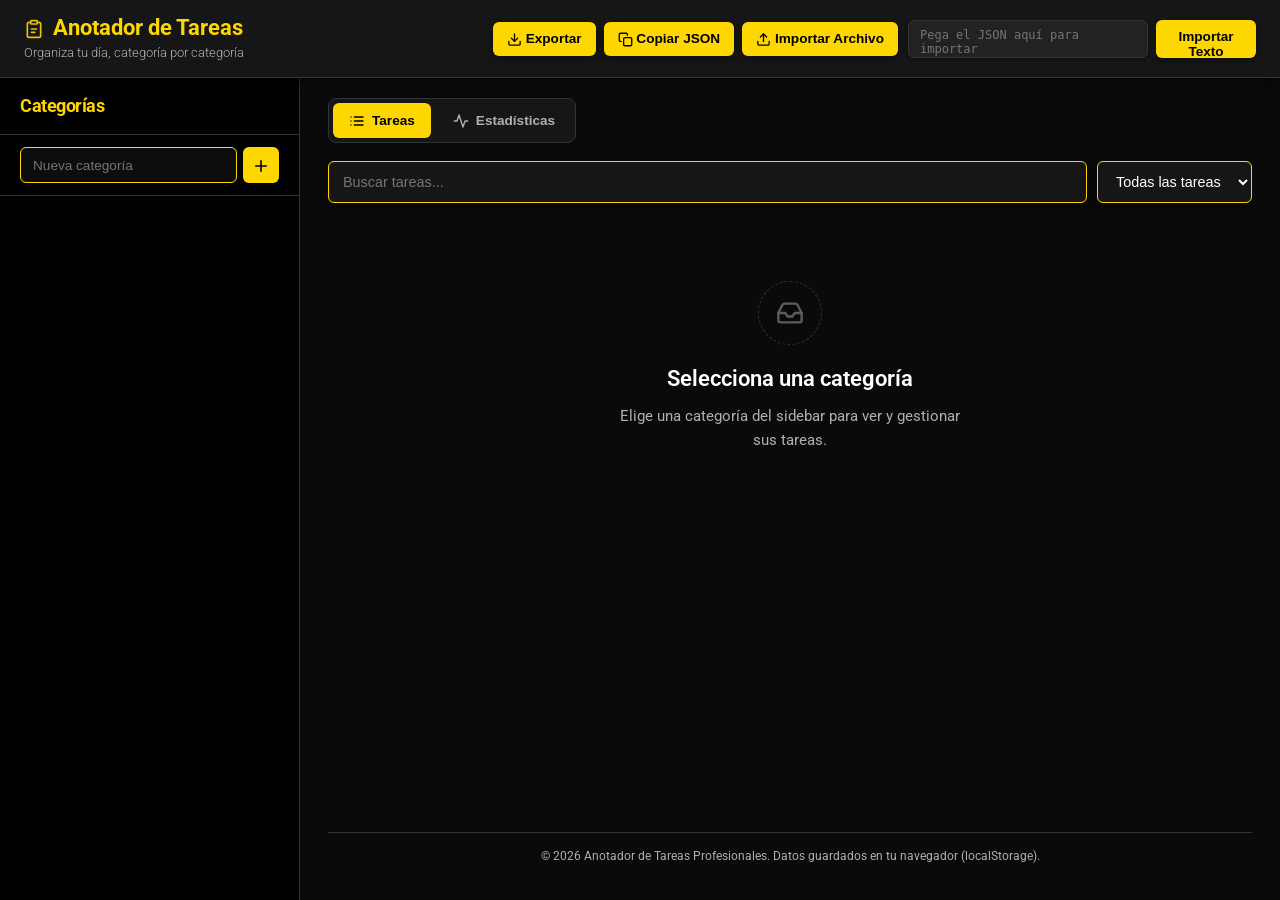
<file: index.html>
<!DOCTYPE html>
<html lang="es">
<head>
    <meta charset="UTF-8">
    <meta name="viewport" content="width=device-width, initial-scale=1.0">
    <title>Anotador de Tareas Profesionales</title>
    <link href="https://fonts.googleapis.com/css2?family=Roboto:wght@300;400;500;700&display=swap" rel="stylesheet">
    <link rel="stylesheet" href="css/loader.css?v=3">
    <link rel="stylesheet" href="css/loader-anim.css?v=3">
    <link rel="stylesheet" href="css/base.css?v=3">
    <link rel="stylesheet" href="css/sidebar.css?v=3">
    <link rel="stylesheet" href="css/main.css?v=3">
    <link rel="stylesheet" href="css/category.css?v=3">
    <link rel="stylesheet" href="css/tasks.css?v=3">
    <link rel="stylesheet" href="css/stats.css?v=3">
    <link rel="stylesheet" href="css/insights.css?v=3">
    <link rel="stylesheet" href="css/tabs.css?v=3">
    <link rel="stylesheet" href="css/layout.css?v=3">
    <link rel="stylesheet" href="css/animations.css?v=3">
</head>
<body>
    <div id="loader" class="loader" role="status" aria-live="polite" aria-label="Cargando el anotador de tareas">
        <div class="loader-bar"><i id="loader-progress"></i></div>
        <div class="loader-stage">
            <div class="loader-jump">
                <svg class="loader-mark" viewBox="0 0 24 24" fill="none" stroke="currentColor" stroke-width="1.6" stroke-linecap="round" stroke-linejoin="round" aria-hidden="true">
                    <path d="M16 4h2a2 2 0 0 1 2 2v14a2 2 0 0 1-2 2H6a2 2 0 0 1-2-2V6a2 2 0 0 1 2-2h2"/>
                    <rect x="8" y="2" width="8" height="4" rx="1"/>
                    <path d="M9 12h6M9 16h4"/>
                </svg>
                <span class="loader-shadow" aria-hidden="true"></span>
            </div>
            <p class="loader-title">Anotador de Tareas</p>
            <p class="loader-status" id="loader-status">Preparando tu tablero</p>
        </div>
    </div>

    <div id="app">
        <div id="partial-header"></div>
        <div class="workspace">
            <div id="partial-sidebar"></div>
            <div id="partial-main"></div>
        </div>
    </div>

    <script src="js/icons.js?v=3"></script>
    <script src="js/loader.js?v=3"></script>
    <script src="js/storage.js?v=3"></script>
    <script src="js/render.js?v=3"></script>
    <script src="js/tasks.js?v=3"></script>
    <script src="js/categories.js?v=3"></script>
    <script src="js/io.js?v=3"></script>
    <script src="js/stats.js?v=3"></script>
    <script src="js/stats-view.js?v=3"></script>
    <script src="js/app.js?v=3"></script>
    <script src="js/partials.js?v=3"></script>
</body>
</html>
</file>
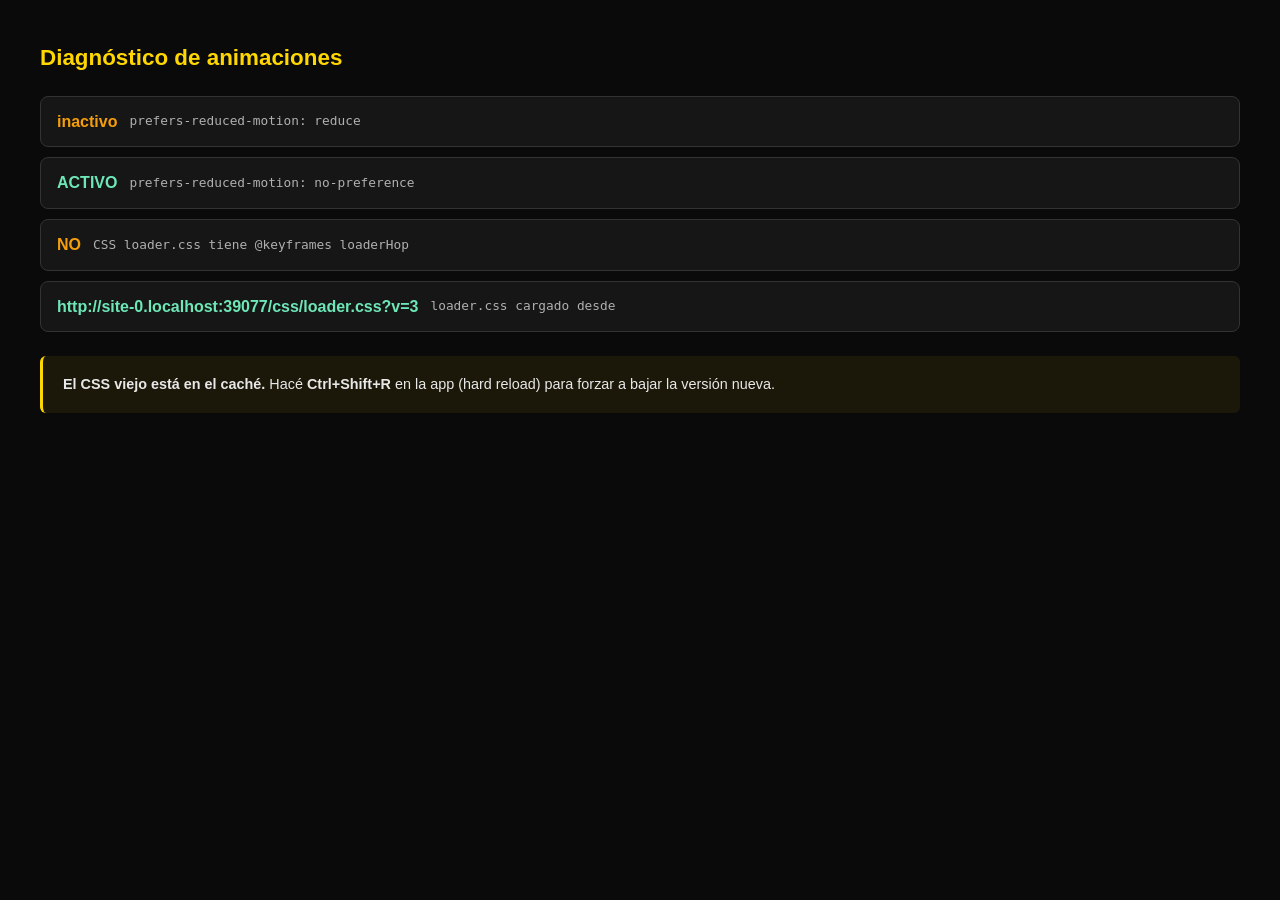
<file: _check.html>
<!DOCTYPE html>
<html lang="es">
<head>
    <meta charset="UTF-8">
    <title>Diagnóstico de animaciones</title>
    <link rel="stylesheet" href="css/base.css?v=3">
    <link rel="stylesheet" href="css/loader.css?v=3">
    <link rel="stylesheet" href="css/loader-anim.css?v=3">
    <style>
        body { padding: 40px; font-family: 'Roboto', sans-serif; }
        h1 { color: #FFD700; font-size: 1.4rem; margin-bottom: 20px; }
        .row {
            display: flex; align-items: center; gap: 12px;
            padding: 12px 16px; margin-bottom: 10px;
            background: #161616; border: 1px solid #333; border-radius: 8px;
        }
        .ok { color: #6EE7B7; font-weight: 700; }
        .bad { color: #F59E0B; font-weight: 700; }
        code { color: #B0B0B0; font-size: 0.8rem; }
        .fix {
            margin-top: 24px; padding: 16px 20px;
            background: rgba(255,215,0,0.07);
            border-left: 3px solid #FFD700; border-radius: 6px;
            color: #E8E8E8; font-size: 0.9rem; line-height: 1.7;
        }
        a { color: #FFD700; }
    </style>
</head>
<body>
    <h1>Diagnóstico de animaciones</h1>
    <div id="out"></div>
    <div class="fix" id="fix"></div>
    <script>
        const reduce = matchMedia('(prefers-reduced-motion: reduce)').matches;
        const noPref = matchMedia('(prefers-reduced-motion: no-preference)').matches;
        const dark = matchMedia('(prefers-color-scheme: dark)').matches;
        const loaderCSS = [...document.styleSheets].find(s => (s.href || '').includes('loader.css'));
        let hasHop = false;
        try {
            hasHop = [...loaderCSS.cssRules].some(r => r.name === 'loaderHop');
        } catch (e) { hasHop = false; }

        const rows = [
            ['prefers-reduced-motion: reduce', reduce ? 'ACTIVO' : 'inactivo', reduce],
            ['prefers-reduced-motion: no-preference', noPref ? 'ACTIVO' : 'inactivo', noPref],
            ['CSS loader.css tiene @keyframes loaderHop', hasHop ? 'SI' : 'NO', hasHop],
            ['loader.css cargado desde', loaderCSS ? loaderCSS.href : 'no', true]
        ];

        document.getElementById('out').innerHTML = rows.map(r =>
            `<div class="row"><span class="${r[2] ? 'ok' : 'bad'}">${r[1]}</span><code>${r[0]}</code></div>`
        ).join('');

        document.getElementById('fix').innerHTML = reduce
            ? '<b>Tu sistema tiene las animaciones en OFF.</b><br>Windows: <b>Configuración → Accesibilidad → Efectos visuales → Animaciones</b> → activar.<br>Después recargá la app con <b>Ctrl+Shift+R</b>.'
            : (hasHop
                ? '<b>Todo OK.</b> Las animaciones están habilitadas y el CSS nuevo está cargado. Si igual no se anima, hacé <b>Ctrl+Shift+R</b> (fuerza el cache) y recargá la app.'
                : '<b>El CSS viejo está en el caché.</b> Hacé <b>Ctrl+Shift+R</b> en la app (hard reload) para forzar a bajar la versión nueva.');
    </script>
</body>
</html>
</file>
<file: css/loader.css>
.loader {
    position: fixed;
    inset: 0;
    z-index: 100;
    display: flex;
    align-items: center;
    justify-content: center;
    background: var(--bg);
    opacity: 0;
    visibility: hidden;
    transition: opacity 380ms var(--ease-out), visibility 380ms;
}

.loader.is-visible { opacity: 1; visibility: visible; }
.loader.is-done { opacity: 0; visibility: hidden; }

.loader-bar {
    position: absolute;
    top: 0;
    left: 0;
    right: 0;
    height: 3px;
    background: rgba(255, 255, 255, 0.05);
    overflow: hidden;
}

.loader-bar i {
    display: block;
    height: 100%;
    width: 0;
    background: linear-gradient(90deg, var(--primary), #FFA500);
    box-shadow: 0 0 14px rgba(255, 215, 0, 0.55);
    transition: width 420ms var(--ease-out);
}

.loader-stage {
    display: flex;
    flex-direction: column;
    align-items: center;
    gap: 14px;
}

.loader-jump {
    position: relative;
    display: grid;
    place-items: center;
    padding-bottom: 12px;
}

.loader-mark {
    width: 56px;
    height: 56px;
    color: var(--primary);
    transform-origin: 50% 100%;
    filter: drop-shadow(0 0 16px rgba(255, 215, 0, 0.25));
    animation: loaderHop 1.4s var(--ease-standard) infinite;
}

.loader-shadow {
    position: absolute;
    bottom: 0;
    left: 50%;
    width: 38px;
    height: 6px;
    margin-left: -19px;
    border-radius: 50%;
    background: rgba(255, 215, 0, 0.22);
    filter: blur(2px);
    animation: loaderShadow 1.4s var(--ease-standard) infinite;
}

.loader-mark path,
.loader-mark rect {
    stroke-dasharray: 200;
    stroke-dashoffset: 200;
    animation: loaderDraw 1.4s var(--ease-out) infinite both;
}

.loader-mark path:nth-child(2) { animation-delay: 0.12s; }
.loader-mark path:nth-child(3) { animation-delay: 0.24s; }

.loader-title,
.loader-status {
    animation: loaderText 1.4s var(--ease-standard) infinite both;
}

.loader-title {
    color: var(--primary);
    font-size: 1.05rem;
    font-weight: 700;
    letter-spacing: 0.02em;
}

.loader-status {
    color: var(--text-muted);
    font-size: 0.8rem;
    font-weight: 300;
    min-height: 1.2em;
}

.loader-status::after {
    content: '';
    animation: loaderDots 1.4s steps(4, end) infinite;
}

@media (prefers-reduced-motion: reduce) {
    .loader { transition: opacity 150ms linear; }

    .loader-mark path,
    .loader-mark rect,
    .loader-mark,
    .loader-shadow,
    .loader-title,
    .loader-status {
        animation: none;
        stroke-dashoffset: 0;
    }

    .loader-mark { transform: none; opacity: 1; }
    .loader-shadow { opacity: 0.4; }
    .loader-title, .loader-status { opacity: 1; transform: none; }

    .loader-status::after { animation: none; content: '...'; }
}
</file>
<file: css/loader-anim.css>
@keyframes loaderHop {
    0% {
        transform: translate(150px, 26px) scale(0.5) rotate(-12deg);
        opacity: 0;
    }
    8% { opacity: 1; }
    14% {
        transform: translate(116px, -20px) scale(0.9, 1.1) rotate(-7deg);
        animation-timing-function: cubic-bezier(0.3, 0, 0.4, 1);
    }
    30% {
        transform: translate(70px, 0) scale(1.12, 0.88) rotate(-3deg);
        animation-timing-function: cubic-bezier(0.2, 0.7, 0.4, 1);
    }
    38% {
        transform: translate(52px, -36px) scale(0.94, 1.06) rotate(0deg);
        animation-timing-function: cubic-bezier(0.3, 0, 0.4, 1);
    }
    52% {
        transform: translate(28px, 0) scale(1.08, 0.92) rotate(0deg);
        animation-timing-function: cubic-bezier(0.2, 0.7, 0.4, 1);
    }
    58% {
        transform: translate(12px, -18px) scale(0.97, 1.03) rotate(0deg);
        animation-timing-function: cubic-bezier(0.3, 0, 0.4, 1);
    }
    68% {
        transform: translate(0, 0) scale(1.05, 0.95) rotate(0deg);
        animation-timing-function: cubic-bezier(0.2, 0.6, 0.4, 1);
    }
    76% {
        transform: translate(0, 0) scale(1) rotate(0deg);
        opacity: 1;
    }
    100% {
        transform: translate(0, 120px) scale(0.8) rotate(7deg);
        opacity: 0;
    }
}

@keyframes loaderShadow {
    0% { transform: scaleX(0.3); opacity: 0.12; }
    14% { transform: scaleX(0.6); opacity: 0.24; }
    30% { transform: scaleX(1); opacity: 0.5; }
    38% { transform: scaleX(0.7); opacity: 0.3; }
    52% { transform: scaleX(0.9); opacity: 0.45; }
    58% { transform: scaleX(0.8); opacity: 0.35; }
    68% { transform: scaleX(1); opacity: 0.5; }
    76% { transform: scaleX(1); opacity: 0.5; }
    100% { transform: scaleX(0.2); opacity: 0; }
}

@keyframes loaderDraw {
    0% { stroke-dashoffset: 200; }
    40% { stroke-dashoffset: 0; }
    75% { stroke-dashoffset: 0; }
    100% { stroke-dashoffset: 200; }
}

@keyframes loaderText {
    0%, 22% { opacity: 0; transform: translateY(10px); }
    34% { opacity: 1; transform: translateY(0); }
    72% { opacity: 1; transform: translateY(0); }
    86% { opacity: 0; transform: translateY(-8px); }
    100% { opacity: 0; }
}

@keyframes loaderDots {
    0% { content: ''; }
    25% { content: '.'; }
    50% { content: '..'; }
    75% { content: '...'; }
}
</file>
<file: css/base.css>
:root {
    --primary: #FFD700;
    --primary-dark: #F5B300;
    --bg: #0A0A0A;
    --card: #161616;
    --text: #FFF;
    --text-muted: #B0B0B0;
    --border: #333;
    --radius: 12px;
    --radius-sm: 8px;
    --shadow: 0 4px 12px rgba(0,0,0,0.5);
    --shadow-sm: 0 1px 3px rgba(0,0,0,0.4);
    --dur: 220ms;
    --ease-out: cubic-bezier(0.22, 1, 0.36, 1);
    --ease-soft: cubic-bezier(0.4, 0, 0.2, 1);
    --ease-standard: cubic-bezier(0.4, 0, 0.2, 1);
    --font: 'Roboto', system-ui, -apple-system, sans-serif;
}

* { box-sizing: border-box; margin: 0; padding: 0; }

body {
    font-family: var(--font);
    background: var(--bg);
    color: var(--text);
    line-height: 1.6;
    min-height: 100vh;
}

#app {
    display: flex;
    flex-direction: column;
    height: 100vh;
    overflow: hidden;
}

#partial-header,
#partial-sidebar,
#partial-main {
    display: contents;
}

.app-header {
    display: flex;
    align-items: center;
    justify-content: space-between;
    gap: 20px;
    flex-wrap: wrap;
    background: var(--card);
    border-bottom: 1px solid var(--border);
    padding: 14px 24px;
    box-shadow: var(--shadow);
    position: sticky;
    top: 0;
    z-index: 10;
}

.header-brand { flex: 0 0 auto; }

.header-brand h1 {
    display: flex;
    align-items: center;
    gap: 9px;
    color: var(--primary);
    font-size: 1.4rem;
    font-weight: 700;
    margin-bottom: 2px;
    line-height: 1.2;
}

.header-brand h1 .icon { opacity: 0.9; }

.header-subtitle {
    color: var(--text-muted);
    font-size: 0.8rem;
    font-weight: 300;
}

#global-actions {
    display: flex;
    flex-direction: row;
    align-items: center;
    gap: 10px;
    flex-wrap: wrap;
}

.button-row { display: flex; gap: 8px; flex-wrap: wrap; }
.import-row { display: flex; gap: 8px; align-items: center; flex-wrap: wrap; }

#global-actions button {
    background: var(--primary);
    color: #000;
    border: none;
    padding: 9px 14px;
    border-radius: 6px;
    cursor: pointer;
    font-weight: 600;
    font-size: 0.85rem;
    box-shadow: 0 2px 6px rgba(0, 0, 0, 0.45);
    transition: background var(--dur) var(--ease-out),
                transform var(--dur) var(--ease-out),
                box-shadow var(--dur) var(--ease-out);
}

#global-actions button:hover {
    background: var(--primary-dark);
    transform: translateY(-1px);
    box-shadow: 0 6px 16px rgba(0, 0, 0, 0.5);
}

#global-actions button:active { transform: scale(0.97); }

#json-textarea {
    width: 240px;
    flex: 0 0 240px;
    height: 38px;
    background: rgba(255, 255, 255, 0.05);
    color: var(--text);
    border: 1px solid var(--border);
    border-radius: 6px;
    padding: 7px 11px;
    font-family: monospace;
    font-size: 0.75rem;
    resize: none;
    box-shadow: var(--shadow-sm);
    transition: border-color var(--dur) var(--ease-out),
                box-shadow var(--dur) var(--ease-out);
}

#json-textarea:focus { outline: none; border-color: var(--primary-dark); box-shadow: 0 0 0 3px rgba(255,215,0,0.15); }

.import-row button {
    width: 100px;
    height: 38px;
    background: var(--primary);
    color: #000;
    border: none;
    border-radius: 6px;
    cursor: pointer;
    font-weight: 600;
    box-shadow: 0 2px 6px rgba(0, 0, 0, 0.45);
    transition: background var(--dur) var(--ease-out),
                transform var(--dur) var(--ease-out),
                box-shadow var(--dur) var(--ease-out);
}

.import-row button:hover {
    background: var(--primary-dark);
    transform: translateY(-1px);
    box-shadow: 0 6px 16px rgba(0, 0, 0, 0.5);
}

.app-footer {
    margin-top: auto;
    border-top: 1px solid var(--border);
    padding: 14px 0;
    color: var(--text-muted);
    font-size: 0.75rem;
    text-align: center;
}
</file>
<file: css/sidebar.css>
#sidebar {
    width: 300px;
    background: #000;
    border-right: 1px solid var(--border);
    display: flex;
    flex-direction: column;
    height: 100%;
    box-shadow: 2px 0 10px rgba(255,215,0,0.1);
}

.sidebar-header { padding: 14px 20px; border-bottom: 1px solid var(--border); }
.sidebar-header h2 {
    color: var(--primary);
    font-size: 1.1rem;
    font-weight: 700;
    letter-spacing: -0.5px;
}

#add-category-form {
    padding: 12px 20px;
    border-bottom: 1px solid var(--border);
    background: rgba(0,0,0,0.2);
}

.add-category-field { display: flex; gap: 6px; }

#category-input {
    flex: 1;
    padding: 9px 12px;
    background: rgba(255,255,255,0.05);
    border: 1px solid var(--primary);
    border-radius: 6px;
    color: var(--text);
    font-size: 0.85rem;
    box-shadow: var(--shadow);
}

#category-input:focus { outline: none; border-color: var(--primary-dark); box-shadow: 0 0 0 3px rgba(255,215,0,0.15); }

#add-category-form button {
    background: var(--primary);
    color: #000;
    border: none;
    width: 36px;
    height: 36px;
    border-radius: 6px;
    cursor: pointer;
    font-size: 1rem;
    font-weight: bold;
    box-shadow: 0 2px 6px rgba(0, 0, 0, 0.45);
    transition: background var(--dur) var(--ease-out),
                transform var(--dur) var(--ease-out);
}

#add-category-form button:hover { background: var(--primary-dark); transform: translateY(-1px); }
#add-category-form button:active { transform: scale(0.95); }

#category-list {
    list-style: none;
    padding: 14px 20px;
    overflow-y: auto;
    flex: 1;
}

.category-item {
    display: flex;
    justify-content: space-between;
    align-items: center;
    padding: 12px 14px;
    border-radius: var(--radius);
    margin-bottom: 8px;
    cursor: pointer;
    transition: transform var(--dur) var(--ease-out),
                background var(--dur) var(--ease-out),
                border-color var(--dur) var(--ease-out);
    border: 1px solid transparent;
    background: rgba(255, 215, 0, 0.03);
}

.category-item.adding { animation: slideInSidebar var(--dur) var(--ease-out) both; }

.category-item:hover {
    transform: translateX(4px);
    background: rgba(255,215,0,0.07);
    border-color: rgba(255,215,0,0.2);
}

.category-item.active {
    background: linear-gradient(45deg, var(--primary), #FFA500);
    color: #000;
    border-color: var(--primary);
    box-shadow: 0 4px 12px rgba(0,0,0,0.5);
}

.category-item.active span { color: #000; font-weight: 600; }
.category-item span {
    flex: 1;
    overflow: hidden;
    white-space: nowrap;
    text-overflow: ellipsis;
    font-size: 0.9rem;
}

.category-item button {
    background: none;
    border: none;
    cursor: pointer;
    font-size: 0.9rem;
    opacity: 0.5;
    transition: opacity var(--dur) var(--ease-out),
                color var(--dur) var(--ease-out);
    padding: 4px;
}

.category-item button:hover { opacity: 1; color: #ef4444; }
</file>
<file: css/main.css>
﻿#main-content {
    flex: 1;
    min-height: 0;
    overflow-y: auto;
    padding: 20px 28px;
    background: var(--bg);
    display: flex;
    flex-direction: column;
}

#stats { margin-bottom: 18px; }

.stats-container {
    display: flex;
    gap: 10px;
    background: var(--card);
    padding: 14px 18px;
    border-radius: var(--radius);
    box-shadow: var(--shadow);
    flex-wrap: wrap;
    border: 1px solid var(--border);
}

.stats-container span {
    display: flex;
    align-items: center;
    gap: 6px;
    font-weight: 600;
    font-size: 0.85rem;
    color: var(--text-muted);
}

.stats-container span:first-child { color: var(--primary); font-size: 0.9rem; }

.search-filter {
    display: flex;
    gap: 10px;
    margin-bottom: 18px;
    flex-wrap: wrap;
}

#search-input {
    flex: 1;
    min-width: 180px;
    padding: 11px 14px;
    background: var(--card);
    border: 1px solid var(--primary);
    border-radius: 6px;
    color: var(--text);
    font-size: 0.9rem;
    box-shadow: var(--shadow);
}

#search-input:focus { outline: none; border-color: var(--primary-dark); box-shadow: 0 0 0 3px rgba(255,215,0,0.15); }

#filter-select {
    padding: 11px 14px;
    background: var(--card);
    border: 1px solid var(--primary);
    border-radius: 6px;
    color: var(--text);
    font-size: 0.9rem;
    cursor: pointer;
    box-shadow: var(--shadow);
}

#filter-select:focus { outline: none; border-color: var(--primary-dark); }

.category-content { width: 100%; }

.empty-state {
    display: flex;
    flex-direction: column;
    align-items: center;
    justify-content: center;
    text-align: center;
    padding: 60px 20px;
    color: var(--text-muted);
}

.empty-icon { margin-bottom: 14px; }
.empty-state h3 {
    color: var(--text);
    font-size: 1.4rem;
    font-weight: 600;
    margin-bottom: 7px;
}
.empty-state p {
    font-size: 0.95rem;
    max-width: 340px;
    line-height: 1.6;
}
</file>
<file: css/category.css>
﻿.category-main {
    background: var(--card);
    padding: 16px 18px;
    border-radius: var(--radius);
    box-shadow: 0 8px 20px rgba(0,0,0,0.55);
    border: 1px solid var(--border);
}

.category-header {
    display: flex;
    justify-content: space-between;
    align-items: center;
    gap: 16px;
    margin-bottom: 12px;
}

.category-header h2 {
    color: var(--primary);
    font-size: 1.25rem;
    font-weight: 700;
    margin: 0;
    line-height: 1.3;
}

.category-main ul {
    display: flex;
    flex-direction: column;
    gap: 6px;
}

.category-actions { display: flex; gap: 8px; }

.category-actions button {
    background: transparent;
    border: 1px solid #3A3A3A;
    color: #A0A0A0;
    padding: 6px 10px;
    border-radius: 6px;
    cursor: pointer;
    font-size: 0.78rem;
    font-weight: 500;
    transition: background var(--dur) var(--ease-out),
                border-color var(--dur) var(--ease-out),
                color var(--dur) var(--ease-out);
}

.category-actions button:hover {
    background: rgba(255, 215, 0, 0.07);
    border-color: rgba(255, 215, 0, 0.45);
    color: var(--primary);
}

.add-task {
    display: flex;
    gap: 10px;
    margin-bottom: 12px;
    align-items: center;
    flex-wrap: wrap;
}

.add-task input {
    flex: 1;
    min-width: 180px;
    padding: 9px 12px;
    background: var(--card);
    border: 1px solid var(--primary);
    border-radius: 6px;
    color: var(--text);
    font-size: 0.88rem;
    box-shadow: var(--shadow-sm);
}

.add-task input:focus {
    outline: none;
    border-color: var(--primary-dark);
    box-shadow: 0 0 0 3px rgba(255,215,0,0.15);
}

.add-task button {
    background: var(--primary);
    color: #000;
    border: none;
    padding: 9px 16px;
    border-radius: 6px;
    cursor: pointer;
    font-weight: 600;
    font-size: 0.85rem;
    box-shadow: 0 2px 6px rgba(0, 0, 0, 0.45);
    transition: background var(--dur) var(--ease-out),
                transform var(--dur) var(--ease-out),
                box-shadow var(--dur) var(--ease-out);
}

.add-task button:hover {
    background: var(--primary-dark);
    transform: translateY(-1px);
    box-shadow: 0 6px 16px rgba(0, 0, 0, 0.5);
}

.add-task button:active { transform: scale(0.97); }
</file>
<file: css/tasks.css>
.task {
    display: flex;
    flex-direction: column;
    gap: 6px;
    padding: 10px 12px;
    border-radius: var(--radius-sm);
    border: 1px solid var(--border);
    background: var(--card);
    box-shadow: var(--shadow-sm);
    transition: transform var(--dur) var(--ease-out),
                box-shadow var(--dur) var(--ease-out),
                background var(--dur) var(--ease-out),
                border-color var(--dur) var(--ease-out);
}

@media (min-width: 900px) {
    .task {
        flex-direction: row;
        align-items: center;
        gap: 16px;
    }

    .task > span { flex: 1; }
    .task-actions { flex: 0 0 auto; }
}

.task:hover {
    transform: translateY(-1px);
    box-shadow: 0 6px 14px rgba(0, 0, 0, 0.55);
    border-color: var(--primary);
    background: #1F1F1F;
}

.task.adding { animation: taskAdded 200ms ease both; }
.task.removing { animation: taskRemoved 200ms ease-in both; }

.task span {
    font-size: 0.9rem;
    font-weight: 400;
    white-space: normal;
    word-break: break-word;
    overflow-wrap: anywhere;
    color: var(--text);
}

.task-actions {
    display: flex;
    justify-content: flex-start;
    align-items: center;
    gap: 16px;
    flex-wrap: wrap;
}

.status-buttons { display: flex; gap: 6px; flex-wrap: wrap; }

.status-btn {
    display: inline-flex;
    align-items: center;
    gap: 5px;
    padding: 5px 9px;
    border: 1px solid #2A2A2A;
    border-radius: 6px;
    background: #121212;
    color: #8A8A8A;
    font-size: 0.7rem;
    font-weight: 500;
    letter-spacing: 0.01em;
    cursor: pointer;
    transition: background var(--dur) var(--ease-out),
                border-color var(--dur) var(--ease-out),
                color var(--dur) var(--ease-out);
}

.status-btn:hover {
    background: #1A1A1A;
    border-color: #3A3A3A;
    color: #D0D0D0;
}

.status-btn .icon {
    opacity: 0.6;
    transition: opacity var(--dur) var(--ease-out);
}

.status-btn:hover .icon { opacity: 0.85; }

.status-btn:active { background: #0D0D0D; }

.pending-btn.active {
    background: rgba(160, 160, 160, 0.14);
    border-color: rgba(180, 180, 180, 0.4);
    color: #E8E8E8;
}

.in-progress-btn.active {
    background: rgba(255, 215, 0, 0.11);
    border-color: rgba(255, 215, 0, 0.5);
    color: var(--primary);
}

.completed-btn.active {
    background: rgba(34, 197, 94, 0.12);
    border-color: rgba(34, 197, 94, 0.45);
    color: #6EE7B7;
}

.status-btn.active { font-weight: 600; }
.status-btn.active .icon { opacity: 1; }

.task button {
    background: none;
    border: none;
    color: var(--text-muted);
    cursor: pointer;
    font-size: 1rem;
    padding: 6px;
    transition: color var(--dur) var(--ease-out);
}

.task button:hover { color: #ef4444; }

.pending { background: rgba(136,136,136,0.07); border-left: 4px solid rgba(136,136,136,0.2); }
.in-progress { background: rgba(255,215,0,0.09); border-left: 4px solid rgba(255,215,0,0.25); }
.completed { background: rgba(255,255,255,0.04); color: var(--text-muted); border-left: 4px solid rgba(255,255,255,0.08); }
.completed span { text-decoration: line-through; font-weight: 300; }
</file>
<file: css/stats.css>
﻿.stats-section { margin-bottom: 20px; }

.stats-panel {
    display: grid;
    grid-template-columns: 150px 1fr;
    gap: 18px;
    background: var(--card);
    padding: 20px;
    border-radius: var(--radius);
    box-shadow: var(--shadow);
    border: 1px solid var(--border);
}

.ring-wrap {
    display: flex;
    flex-direction: column;
    align-items: center;
    justify-content: center;
    gap: 8px;
    border-right: 1px solid var(--border);
    padding-right: 18px;
}

.ring {
    --pct: 0;
    position: relative;
    width: 108px;
    height: 108px;
    border-radius: 50%;
    background: conic-gradient(var(--primary) calc(var(--pct) * 1%), #2A2A2A 0);
    display: grid;
    place-items: center;
    transition: background 600ms var(--ease-standard);
}

.ring::before {
    content: '';
    position: absolute;
    inset: 11px;
    border-radius: 50%;
    background: var(--card);
}

.ring-value {
    position: relative;
    font-size: 1.5rem;
    font-weight: 700;
    color: var(--primary);
}

.ring-label {
    font-size: 0.72rem;
    color: var(--text-muted);
    text-align: center;
    text-transform: uppercase;
    letter-spacing: 0.5px;
}

.stats-tiles {
    display: grid;
    grid-template-columns: repeat(auto-fit, minmax(120px, 1fr));
    gap: 10px;
    align-content: center;
}

.tile {
    background: rgba(255, 255, 255, 0.03);
    border: 1px solid var(--border);
    border-radius: var(--radius-sm);
    padding: 10px 12px;
    transition: border-color var(--dur) var(--ease-out), transform var(--dur) var(--ease-out);
}

.tile:hover { border-color: rgba(255, 215, 0, 0.35); transform: translateY(-2px); }

.tile-top {
    display: flex;
    align-items: center;
    justify-content: space-between;
    gap: 6px;
    font-size: 0.72rem;
    color: var(--text-muted);
    margin-bottom: 4px;
}

.tile-value {
    font-size: 1.4rem;
    font-weight: 700;
    line-height: 1.1;
    color: var(--text);
}

.tile-bar {
    height: 4px;
    background: #2A2A2A;
    border-radius: 3px;
    margin-top: 7px;
    overflow: hidden;
}

.tile-bar i {
    display: block;
    height: 100%;
    border-radius: 3px;
    background: var(--primary);
    transition: width 600ms var(--ease-standard);
}

.tone-pending .tile-value { color: #9AA0A6; }
.tone-progress .tile-value { color: var(--primary); }
.tone-done .tile-value { color: #E8E8E8; }
.tone-pending .tile-bar i { background: #7A7A7A; }
.tone-done .tile-bar i { background: #E8E8E8; }

@media (max-width: 900px) {
    .stats-panel { grid-template-columns: 1fr; }
    .ring-wrap { border-right: none; border-bottom: 1px solid var(--border); padding: 0 0 14px; }
}
</file>
<file: css/insights.css>
﻿.stats-lower {
    display: grid;
    grid-template-columns: 1fr 1fr;
    gap: 18px;
    margin-top: 18px;
}

.stats-lower .panel {
    display: flex;
    flex-direction: column;
    height: 430px;
    overflow: hidden;
    padding-bottom: 14px;
}

.panel-scroll {
    flex: 1;
    min-height: 0;
    overflow-y: auto;
    padding-right: 6px;
}

.panel.activity-panel {
    display: flex;
    align-items: center;
    gap: 18px;
    padding: 12px 20px;
    margin-bottom: 18px;
}

.panel.activity-panel h3 {
    margin-bottom: 0;
    flex: 0 0 auto;
}

.activity-heat {
    flex: 1;
    min-width: 0;
}

.panel {
    background: var(--card);
    border: 1px solid var(--border);
    border-radius: var(--radius);
    box-shadow: var(--shadow);
    padding: 18px 20px;
}

.panel h3 {
    color: var(--primary);
    font-size: 0.95rem;
    font-weight: 700;
    margin-bottom: 14px;
    display: flex;
    align-items: center;
    gap: 7px;
    flex: 0 0 auto;
}

.cat-row {
    display: grid;
    grid-template-columns: 1fr 46px;
    gap: 10px;
    align-items: center;
    margin-bottom: 11px;
}

.cat-row:last-child { margin-bottom: 0; }

.cat-name {
    font-size: 0.82rem;
    color: var(--text-muted);
    margin-bottom: 4px;
    white-space: nowrap;
    overflow: hidden;
    text-overflow: ellipsis;
}

.cat-track {
    height: 8px;
    background: #2A2A2A;
    border-radius: 4px;
    overflow: hidden;
}

.cat-fill {
    display: block;
    height: 100%;
    border-radius: 4px;
    background: linear-gradient(90deg, var(--primary), #FFA500);
    transition: width 600ms var(--ease-standard);
}

.cat-pct {
    font-size: 0.78rem;
    font-weight: 700;
    color: var(--primary);
    text-align: right;
}

.insight {
    display: flex;
    gap: 10px;
    padding: 9px 11px;
    border-radius: var(--radius-sm);
    background: rgba(255, 255, 255, 0.03);
    border-left: 3px solid var(--primary);
    margin-bottom: 9px;
    font-size: 0.82rem;
    line-height: 1.5;
    color: var(--text);
}

.insight:last-child { margin-bottom: 0; }
.insight-icon { font-size: 1rem; flex-shrink: 0; }
.insight.warn { border-left-color: #F59E0B; }
.insight.good { border-left-color: #22C55E; }
.insight.bad { border-left-color: #EF4444; }

.heatmap {
    display: grid;
    grid-template-columns: repeat(7, 34px);
    justify-content: start;
    gap: 4px;
}

.heat-cell {
    --val: 0;
    height: 24px;
    border-radius: 3px;
    background: rgba(255, 215, 0, calc(var(--val) * 0.85));
    border: 1px solid rgba(255, 255, 255, 0.05);
}

.heat-labels {
    display: grid;
    grid-template-columns: repeat(7, 34px);
    justify-content: start;
    gap: 4px;
    margin-top: 3px;
    font-size: 0.6rem;
    color: var(--text-muted);
    text-align: center;
}

.activity-total {
    margin-left: auto;
    font-size: 0.8rem;
    color: var(--text-muted);
    white-space: nowrap;
}

@media (max-width: 900px) {
    .stats-lower { grid-template-columns: 1fr; }
    .stats-lower .panel { height: 300px; }
    .panel.activity-panel { flex-direction: column; align-items: stretch; gap: 10px; }
}
</file>
<file: css/tabs.css>
.view-tabs {
    display: flex;
    gap: 6px;
    padding: 4px;
    background: var(--card);
    border: 1px solid var(--border);
    border-radius: var(--radius-sm);
    margin-bottom: 18px;
    width: fit-content;
    box-shadow: var(--shadow-sm);
}

.tab-btn {
    display: flex;
    align-items: center;
    gap: 7px;
    padding: 9px 16px;
    border: none;
    border-radius: 6px;
    background: transparent;
    color: var(--text-muted);
    font-size: 0.85rem;
    font-weight: 600;
    cursor: pointer;
    box-shadow: none;
    transition: background var(--dur) var(--ease-out),
                color var(--dur) var(--ease-out),
                transform var(--dur) var(--ease-out);
}

.tab-btn:hover {
    background: rgba(255, 215, 0, 0.08);
    color: var(--text);
    transform: translateY(-1px);
}

.tab-btn.active {
    background: var(--primary);
    color: #000;
}

.view {
    display: none;
    flex: 1;
    min-height: 0;
    overflow-y: auto;
}

.view.active { display: block; }

.icon {
    vertical-align: middle;
    flex-shrink: 0;
}

button .icon { stroke-width: 2.1; }

.insight .icon { width: 16px; height: 16px; }

.tile-top .icon,
.panel h3 .icon { opacity: 0.85; }

.empty-icon {
    display: grid;
    place-items: center;
    width: 64px;
    height: 64px;
    border-radius: 50%;
    border: 1px dashed var(--border);
    margin-bottom: 16px;
}

.empty-icon .icon {
    width: 28px;
    height: 28px;
    color: var(--text-muted);
    opacity: 0.5;
}
</file>
<file: css/layout.css>
.workspace {
    display: flex;
    flex: 1;
    min-height: 0;
    overflow: hidden;
}

@media (max-width: 768px) {
    #sidebar { width: 100%; height: auto; border-right: none; border-bottom: 1px solid var(--border); }
    .workspace { flex-direction: column; }
    #main-content { padding: 16px; }
    .app-header { padding: 14px 18px; }
    .header-brand { width: 100%; }
    #global-actions { flex-direction: column; align-items: stretch; width: 100%; gap: 8px; }
    .button-row { flex-direction: column; }
    .button-row button { width: 100%; }
    .import-row { flex-direction: column; align-items: stretch; }
    .import-row button { width: 100%; }
    #json-textarea { width: 100%; flex: 1 1 auto; }
    .search-filter { flex-direction: column; }
    #search-input, #filter-select { width: 100%; }
    .category-actions { flex-direction: column; align-items: stretch; }
    .category-actions button { width: 100%; }
    .add-task { flex-direction: column; align-items: stretch; }
    .add-task input { width: 100%; }
    .add-task button { width: 100%; }
    .status-buttons { justify-content: center; width: 100%; }
    .status-btn { flex: 1; min-width: auto; }
}

::-webkit-scrollbar { width: 9px; }
::-webkit-scrollbar-track { background: var(--card); border-radius: 5px; }
::-webkit-scrollbar-thumb {
    background: linear-gradient(45deg, var(--primary), #FFA500);
    border-radius: 5px;
    border: 2px solid var(--card);
}
::-webkit-scrollbar-thumb:hover { background: linear-gradient(45deg, #F5B300, #FFB500); }

@media (prefers-reduced-motion: reduce) {
    *,
    *::before,
    *::after {
        animation-duration: 0.01ms !important;
        animation-iteration-count: 1 !important;
        transition-duration: 0.01ms !important;
        scroll-behavior: auto !important;
    }
}
</file>
<file: css/animations.css>
@keyframes fadeInUp {
    from { opacity: 0; transform: translateY(12px); }
    to { opacity: 1; transform: translateY(0); }
}

@keyframes slideInSidebar {
    from { opacity: 0; transform: translateX(-12px); }
    to { opacity: 1; transform: translateX(0); }
}

@keyframes taskAdded {
    from { opacity: 0; transform: scale(0.94) translateY(6px); }
    to { opacity: 1; transform: scale(1) translateY(0); }
}

@keyframes taskRemoved {
    to { opacity: 0; transform: scale(0.9) translateX(40px); }
}

@keyframes statusFlash {
    0% { filter: brightness(1.4); }
    100% { filter: brightness(1); }
}

.task.status-change { animation: statusFlash 420ms var(--ease-out); }

.task-input:focus { box-shadow: 0 0 0 3px rgba(255, 215, 0, 0.18); }
</file>
